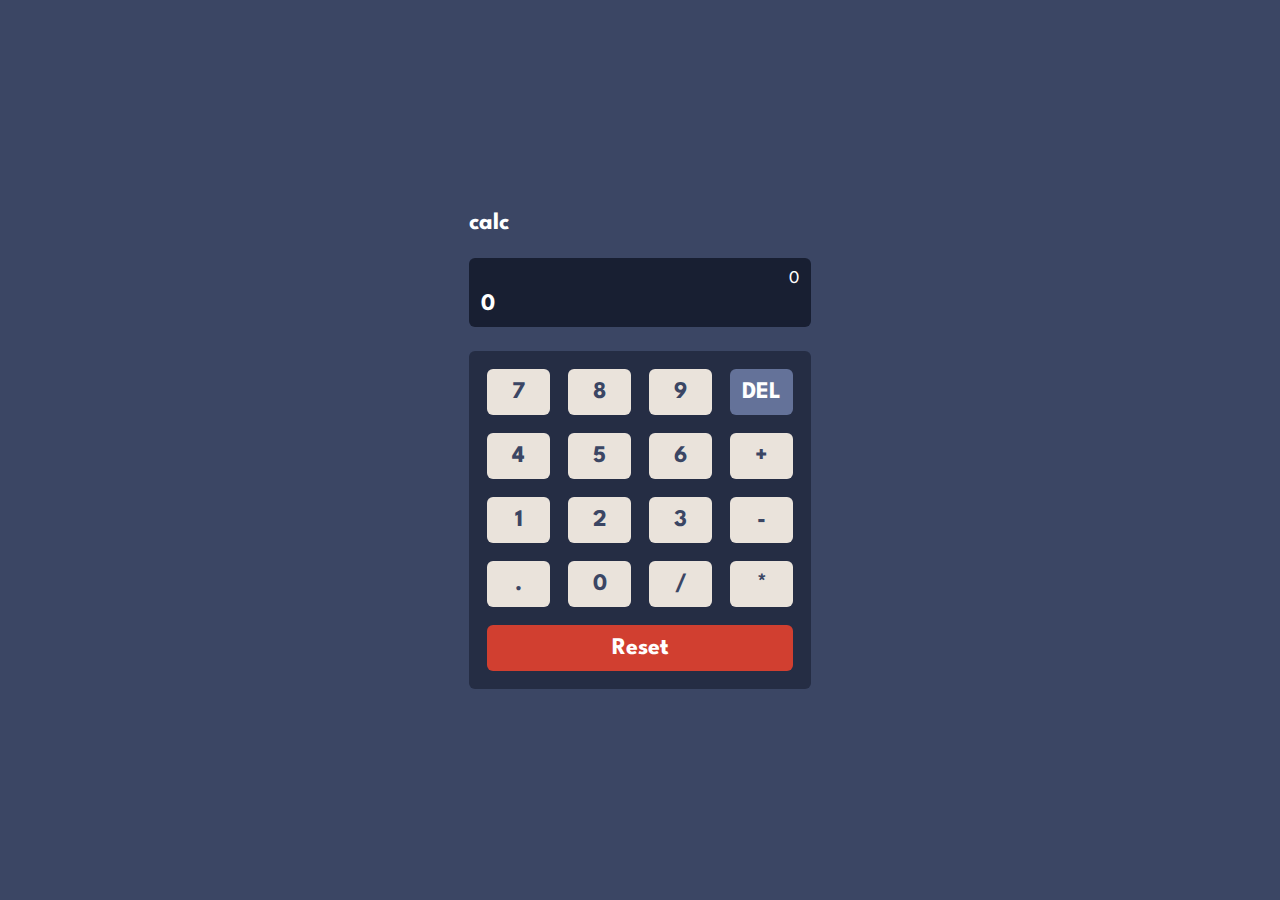
<file: odin-calculator/index.html>
<!DOCTYPE html>
<html lang="en">
  <head>
    <meta charset="UTF-8" />
    <meta http-equiv="X-UA-Compatible" content="IE=edge" />
    <meta name="viewport" content="width=device-width, initial-scale=1.0" />
    <title>Odin Calculator</title>
    <link rel="stylesheet" href="styles.css" />
    <link rel="shortcut icon" href="favicon.ico" type="image/x-icon" />
  </head>
  <body>
    <div class="calc-wrapper">
      <div class="header">calc</div>
      <div class="display-wrapper">
        <div class="expression">0</div>
        <div class="result">0</div>
      </div>

      <div class="num-wrapper">
        <div class="numInput">7</div>
        <div class="numInput">8</div>
        <div class="numInput">9</div>
        <div class="backspace">DEL</div>
        <div class="numInput">4</div>
        <div class="numInput">5</div>
        <div class="numInput">6</div>
        <div class="operatorInput">+</div>
        <div class="numInput">1</div>
        <div class="numInput">2</div>
        <div class="numInput">3</div>
        <div class="operatorInput">-</div>
        <div class="decimal">.</div>
        <div class="numInput">0</div>
        <div class="operatorInput">/</div>
        <div class="operatorInput">*</div>
        <div class="clear">Reset</div>
      </div>
    </div>
  </body>
  <script src="app.js"></script>
</html>
</file>
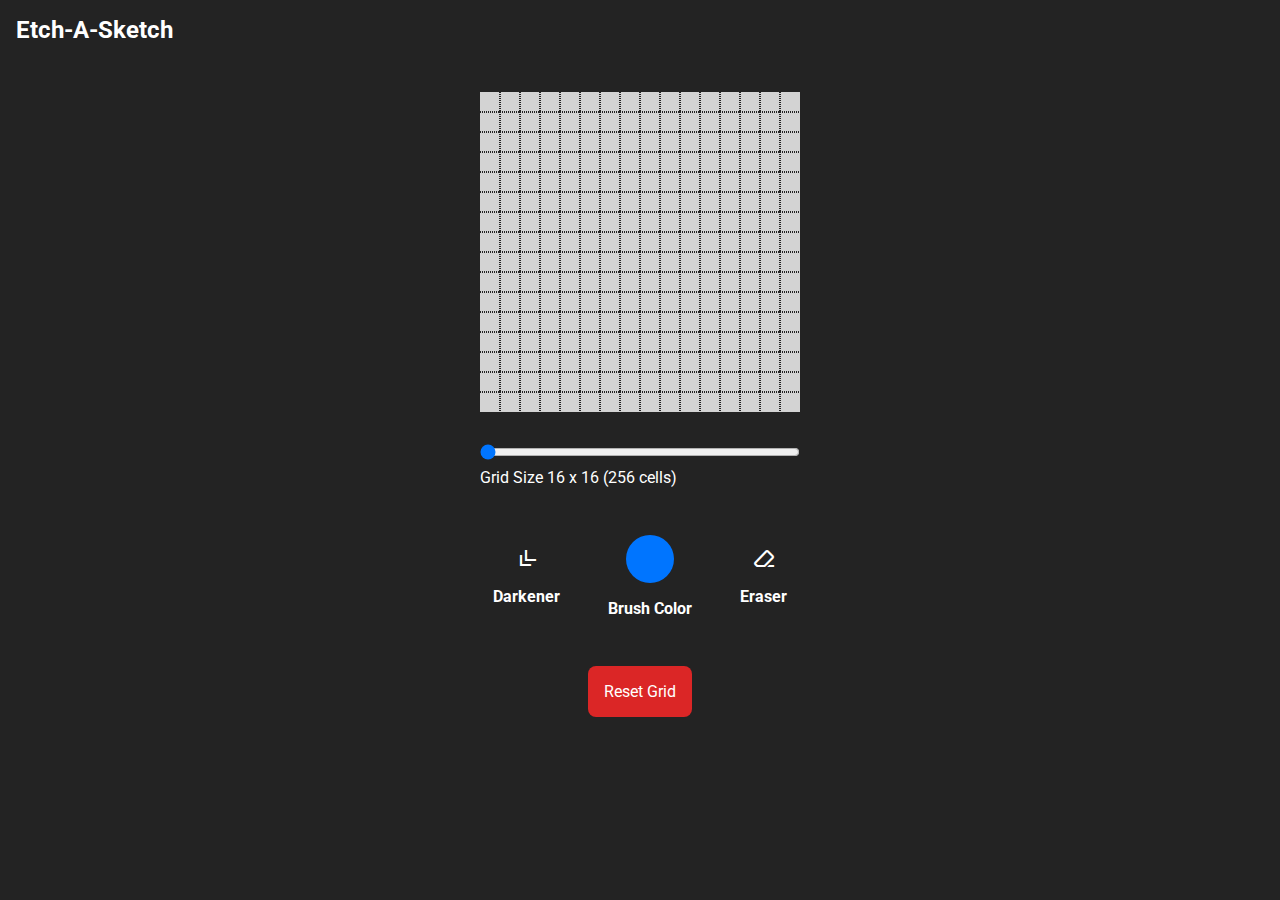
<file: odin-etch-a-sketch/index.html>
<!DOCTYPE html>
<html lang="en">
  <head>
    <meta charset="UTF-8" />
    <meta http-equiv="X-UA-Compatible" content="IE=edge" />
    <meta name="viewport" content="width=device-width, initial-scale=1.0" />
    <title>Odin Etch-A-Sketch</title>
    <link rel="stylesheet" href="styles.css" />
    <link rel="shortcut icon" href="favicon.ico" type="image/x-icon" />
    <link
      rel="stylesheet"
      href="https://fonts.googleapis.com/css2?family=Material+Symbols+Outlined:opsz,wght,FILL,GRAD@24,400,0,0"
    />
    <link
      rel="stylesheet"
      href="https://fonts.googleapis.com/css2?family=Material+Symbols+Outlined:opsz,wght,FILL,GRAD@24,400,0,0"
    />
  </head>
  <body>
    <h1>Etch-A-Sketch</h1>
    <div class="Grid"></div>

    <input
      type="range"
      name="grid-range"
      id="Grid-range"
      min="16"
      max="32"
      value="16"
    />
    <label class="Grid-range-label" for="grid-range"></label>
    <div class="Tools">
      <div class="Tools-wrapper Darkener">
        <span class="material-symbols-outlined"> more_down </span>
        <div>Darkener</div>
      </div>
      <div class="Brush-color-tools-wrapper">
        <div class="Brush-color-wrapper">
          <input
            type="color"
            name="brush-color"
            id="Brush-color"
            value="#0075ff"
          />
        </div>
        <label class="Brush-color-label" for="brush-color">Brush Color</label>
      </div>

      <div class="Tools-wrapper Eraser">
        <span class="material-symbols-outlined"> ink_eraser </span>
        <div>Eraser</div>
      </div>
    </div>
    <div class="Reset">Reset Grid</div>
  </body>
  <script src="app.js"></script>
</html>
</file>
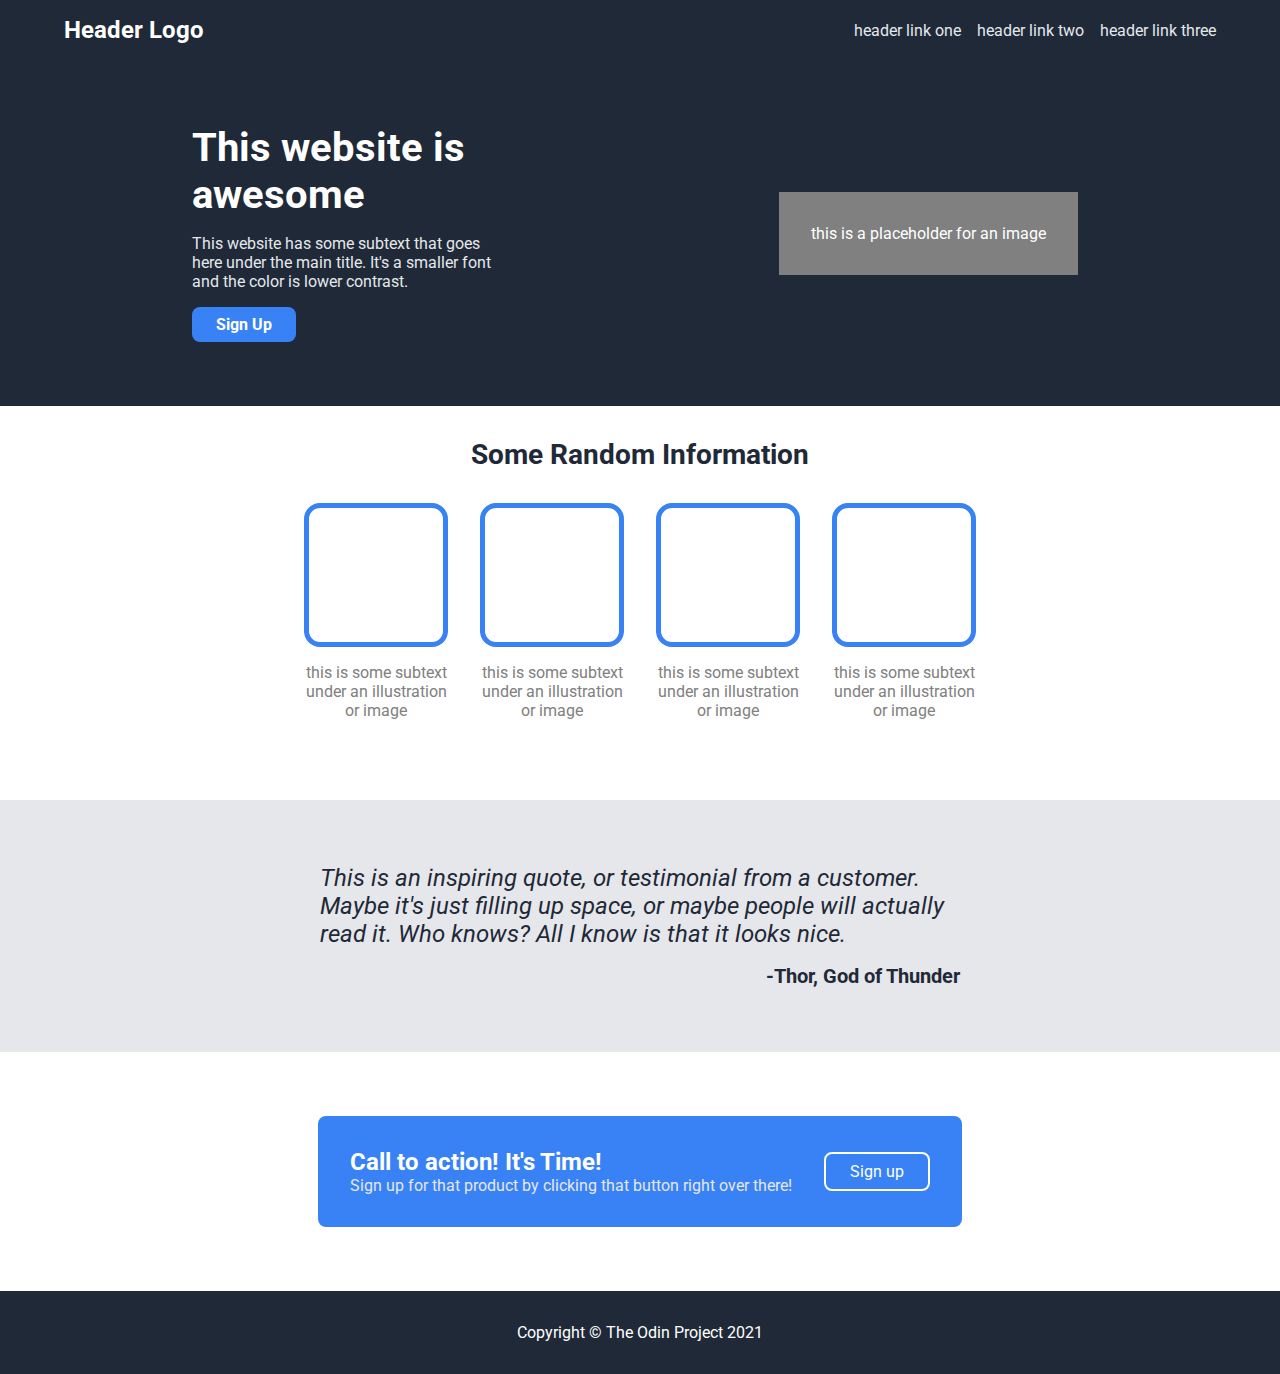
<file: odin-landing-page/index.html>
<!DOCTYPE html>
<html lang="en">
  <head>
    <meta charset="UTF-8" />
    <meta http-equiv="X-UA-Compatible" content="IE=edge" />
    <meta name="viewport" content="width=device-width, initial-scale=1.0" />
    <title>Odin Landing Page</title>
    <link rel="stylesheet" href="styles.css" />
    <link rel="shortcut icon" href="favicon.ico" type="image/x-icon" />
  </head>
  <body>
    <section class="Section1">
      <nav class="Navigation">
        <h1 class="Navigation__logo">Header Logo</h1>
        <a class="Navigation__link" href="">header link one</a>
        <a class="Navigation__link" href="">header link two</a>
        <a class="Navigation__link" href="">header link three</a>
      </nav>
      <div class="SignUp">
        <div class="SignUp__wrapper">
          <h1 class="SignUp__h">This website is awesome</h1>
          <p class="SignUp__p">
            This website has some subtext that goes here under the main title.
            It's a smaller font and the color is lower contrast.
          </p>
          <div class="SignUp__button">Sign Up</div>
        </div>
        <div class="SignUp__image">this is a placeholder for an image</div>
      </div>
    </section>
    <section class="Section2">
      <h1 class="Section2__h">Some Random Information</h1>
      <div class="Info">
        <div class="Info__wrapper">
          <div class="Info__content-box"></div>
          <p>this is some subtext under an illustration or image</p>
        </div>
        <div class="Info__wrapper">
          <div class="Info__content-box"></div>
          <p>this is some subtext under an illustration or image</p>
        </div>
        <div class="Info__wrapper">
          <div class="Info__content-box"></div>
          <p>this is some subtext under an illustration or image</p>
        </div>
        <div class="Info__wrapper">
          <div class="Info__content-box"></div>
          <p>this is some subtext under an illustration or image</p>
        </div>
      </div>
    </section>
    <section class="Section3">
      <p class="Section3__testimonial">
        This is an inspiring quote, or testimonial from a customer. Maybe it's
        just filling up space, or maybe people will actually read it. Who knows?
        All I know is that it looks nice.
      </p>
      <span class="Section3__testimonial-name">-Thor, God of Thunder</span>
    </section>
    <section class="Section4">
      <div class="CTA">
        <div>
          <h1 class="CTA__h">Call to action! It's Time!</h1>
          <p class="CTA__p">
            Sign up for that product by clicking that button right over there!
          </p>
        </div>
        <div class="CTA__button">Sign up</div>
      </div>
    </section>
    <footer>Copyright &copy; The Odin Project 2021</footer>
  </body>
  <!-- <script src="app.js"></script> -->
</html>
</file>
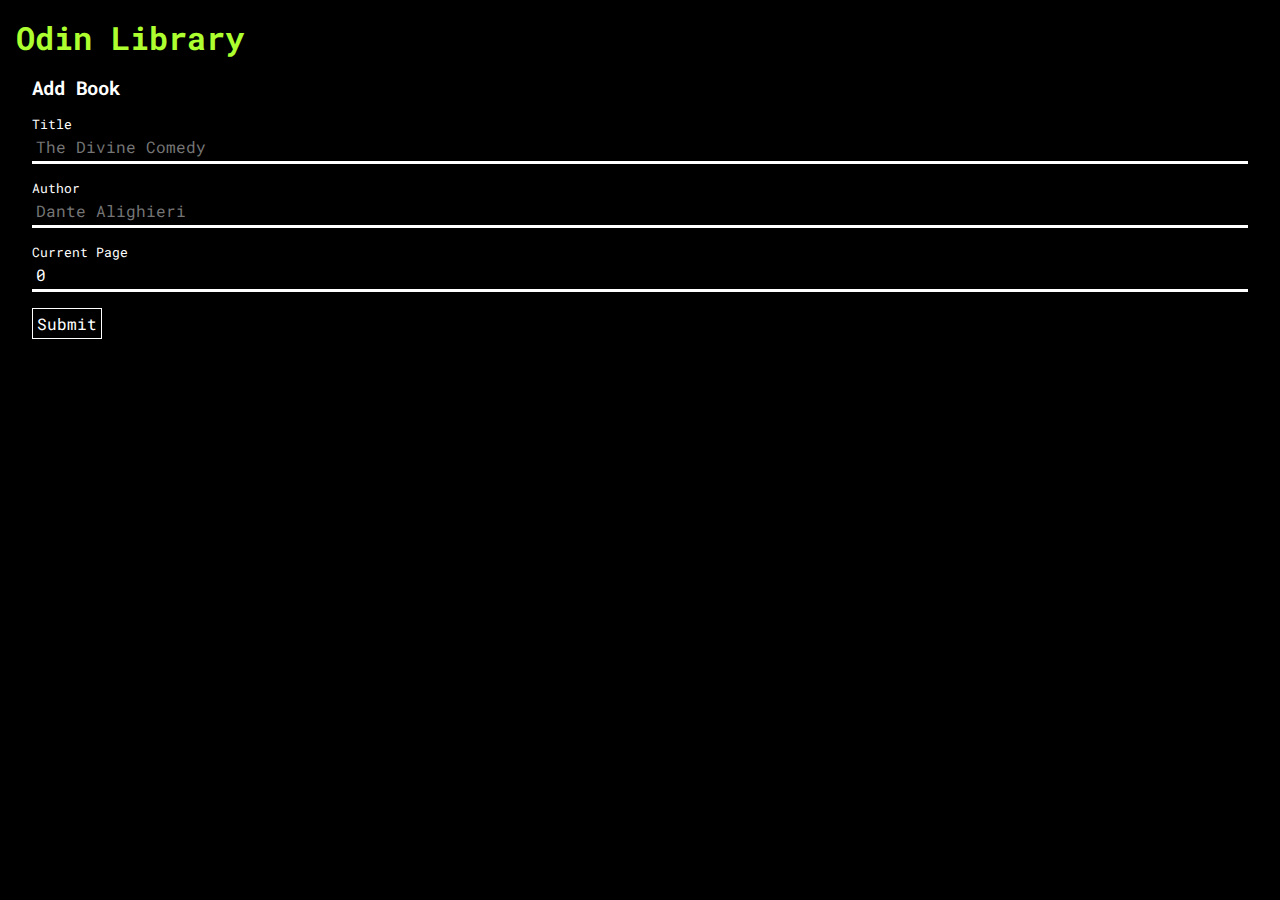
<file: odin-library/index.html>
<!DOCTYPE html>
<html lang="en">
  <head>
    <meta charset="UTF-8" />
    <meta http-equiv="X-UA-Compatible" content="IE=edge" />
    <meta name="viewport" content="width=device-width, initial-scale=1.0" />
    <title>Odin Library</title>
    <link rel="stylesheet" href="styles.css" />
    <link rel="shortcut icon" href="favicon.ico" type="image/x-icon" />
  </head>
  <body>
    <h1 class="logo">Odin Library</h1>
    <form class="addBook" action="">
      <h1>Add Book</h1>
      <div class="inputWrapper">
        <label for="">Title</label>
        <input
          class="titleInput"
          type="text"
          placeholder="The Divine Comedy"
          name="titleInput"
        />
      </div>
      <div class="inputWrapper">
        <label for="">Author</label>
        <input
          class="authorInput"
          type="text"
          placeholder="Dante Alighieri"
          name="authorInput"
        />
      </div>
      <div class="inputWrapper">
        <label for="">Current Page</label>
        <input
          class="pageInput"
          type="number"
          name="pageInput"
          value="0"
          placeholder="0"
        />
      </div>

      <button class="submit" type="submit">Submit</button>
    </form>

    <ul class="libraryList"></ul>
  </body>
  <script src="app.js"></script>
</html>
</file>
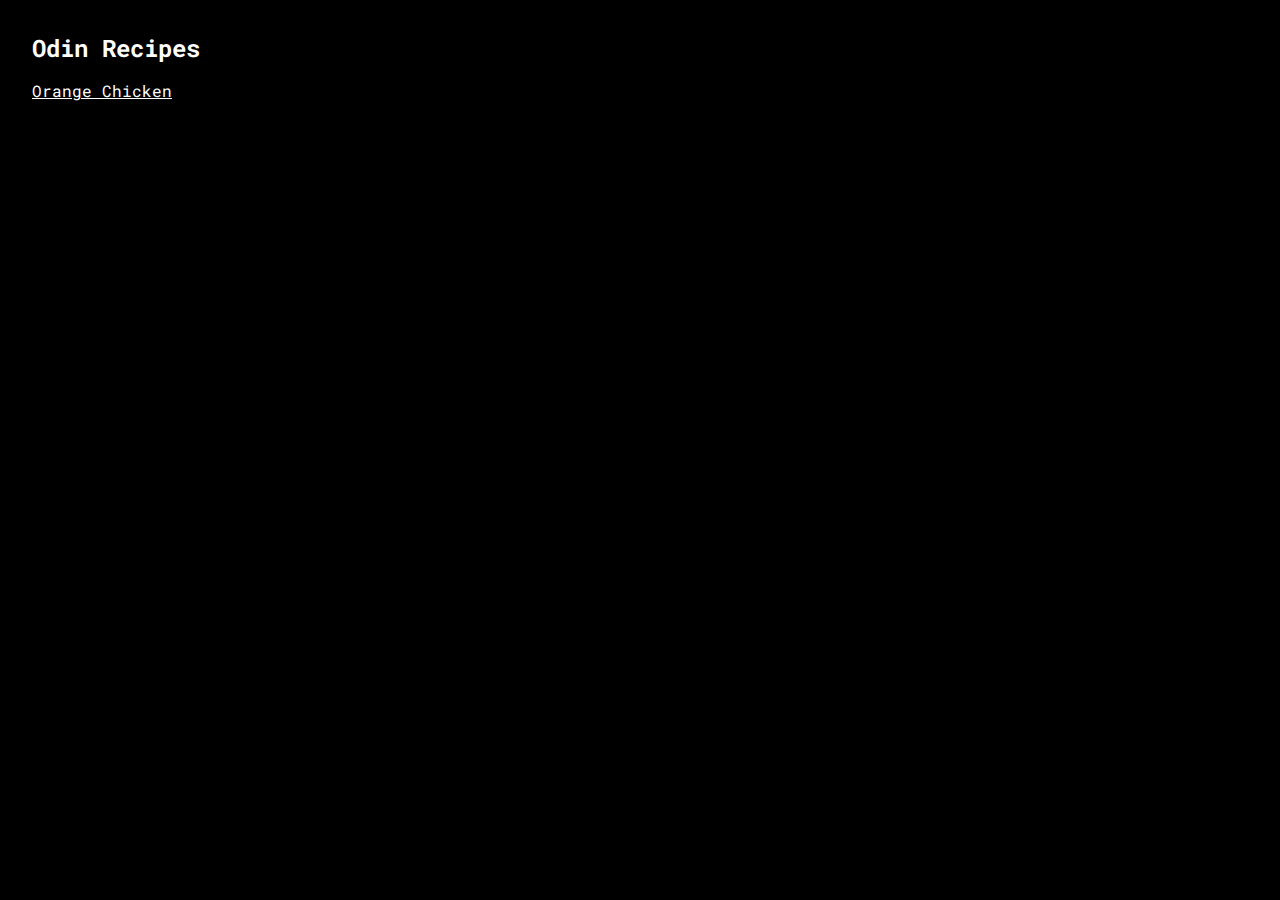
<file: odin-recipes/index.html>
<!DOCTYPE html>
<html lang="en">
  <head>
    <meta charset="UTF-8" />
    <meta http-equiv="X-UA-Compatible" content="IE=edge" />
    <meta name="viewport" content="width=device-width, initial-scale=1.0" />
    <title>Odin Recipes</title>
    <link rel="stylesheet" href="styles.css" />
    <!--   <link rel="shortcut icon" href="favicon.ico" type="image/x-icon" /> -->
  </head>
  <body>
    <h1>Odin Recipes</h1>
    <a href="./recipes/orange-chicken.html">Orange Chicken</a>
  </body>
  <!-- <script src="app.js"></script> -->
</html>
</file>
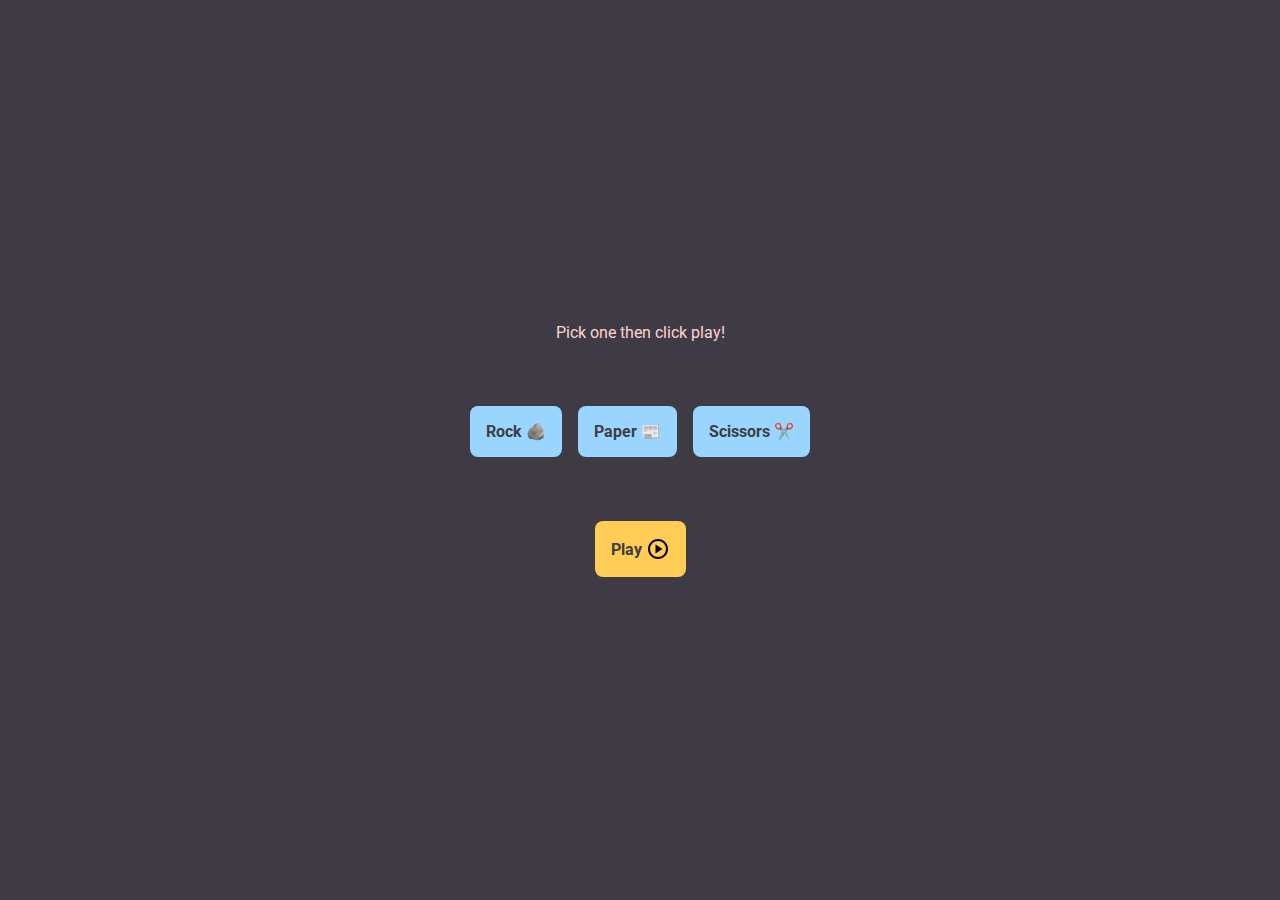
<file: odin-rps/index.html>
<!DOCTYPE html>
<html lang="en">
  <head>
    <meta charset="UTF-8" />
    <meta http-equiv="X-UA-Compatible" content="IE=edge" />
    <meta name="viewport" content="width=device-width, initial-scale=1.0" />
    <title>Odin RPS</title>
    <link rel="stylesheet" href="styles.css" />
    <link rel="shortcut icon" href="favicon.ico" type="image/x-icon" />
  </head>
  <body>
    <h1 class="Result">Pick one then click play!</h1>
    <div class="Options-wrapper">
      <div class="Rock Option">Rock 🪨</div>
      <div class="Paper Option">Paper 📰</div>
      <div class="Scissors Option">Scissors ✂️</div>
    </div>
    <div class="Play">Play <img src="./images/play-circle.svg" alt="" /></div>
  </body>
  <script src="app.js"></script>
</html>
</file>
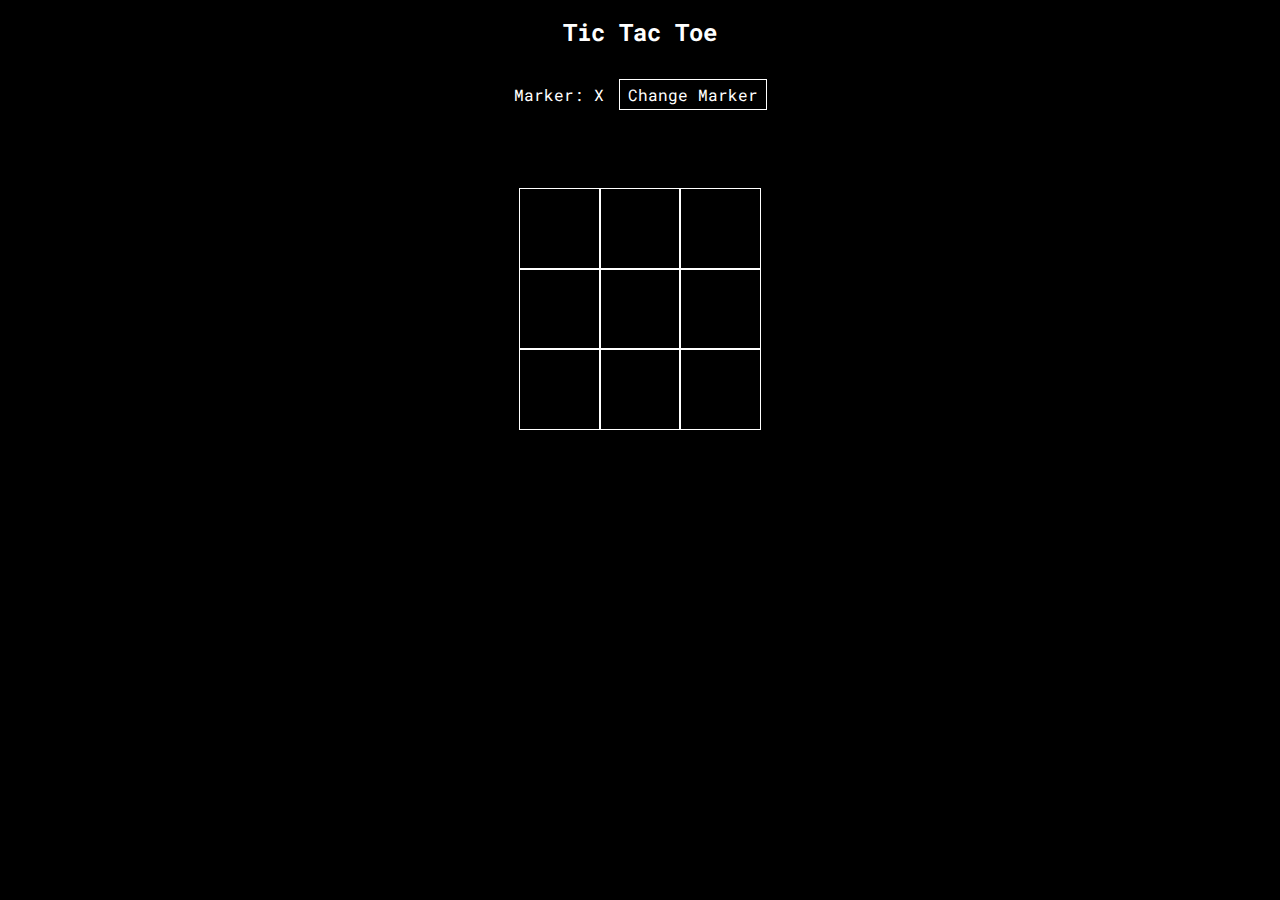
<file: odin-tic-tac-toe/index.html>
<!DOCTYPE html>
<html lang="en">
  <head>
    <meta charset="UTF-8" />
    <meta http-equiv="X-UA-Compatible" content="IE=edge" />
    <meta name="viewport" content="width=device-width, initial-scale=1.0" />
    <title></title>
    <link rel="stylesheet" href="styles.css" />
    <link rel="shortcut icon" href="favicon.ico" type="image/x-icon" />
  </head>
  <body>
    <h1>Tic Tac Toe</h1>
    <div class="changeMarkerWrapper">
      <p class="markerIndicator">Marker: X</p>
      <button class="changeMarker">Change Marker</button>
    </div>

    <p class="result"></p>
    <div class="gameBoard">
      <div class="cell"></div>
      <div class="cell"></div>
      <div class="cell"></div>
      <div class="cell"></div>
      <div class="cell"></div>
      <div class="cell"></div>
      <div class="cell"></div>
      <div class="cell"></div>
      <div class="cell"></div>
    </div>
    <button class="reset">New Game</button>
    <div class="chooseTurnOrderWrapper">
      <button class="first">Go First</button>
      <button class="second">Go Second</button>
    </div>
  </body>
  <script src="app.js"></script>
</html>
</file>
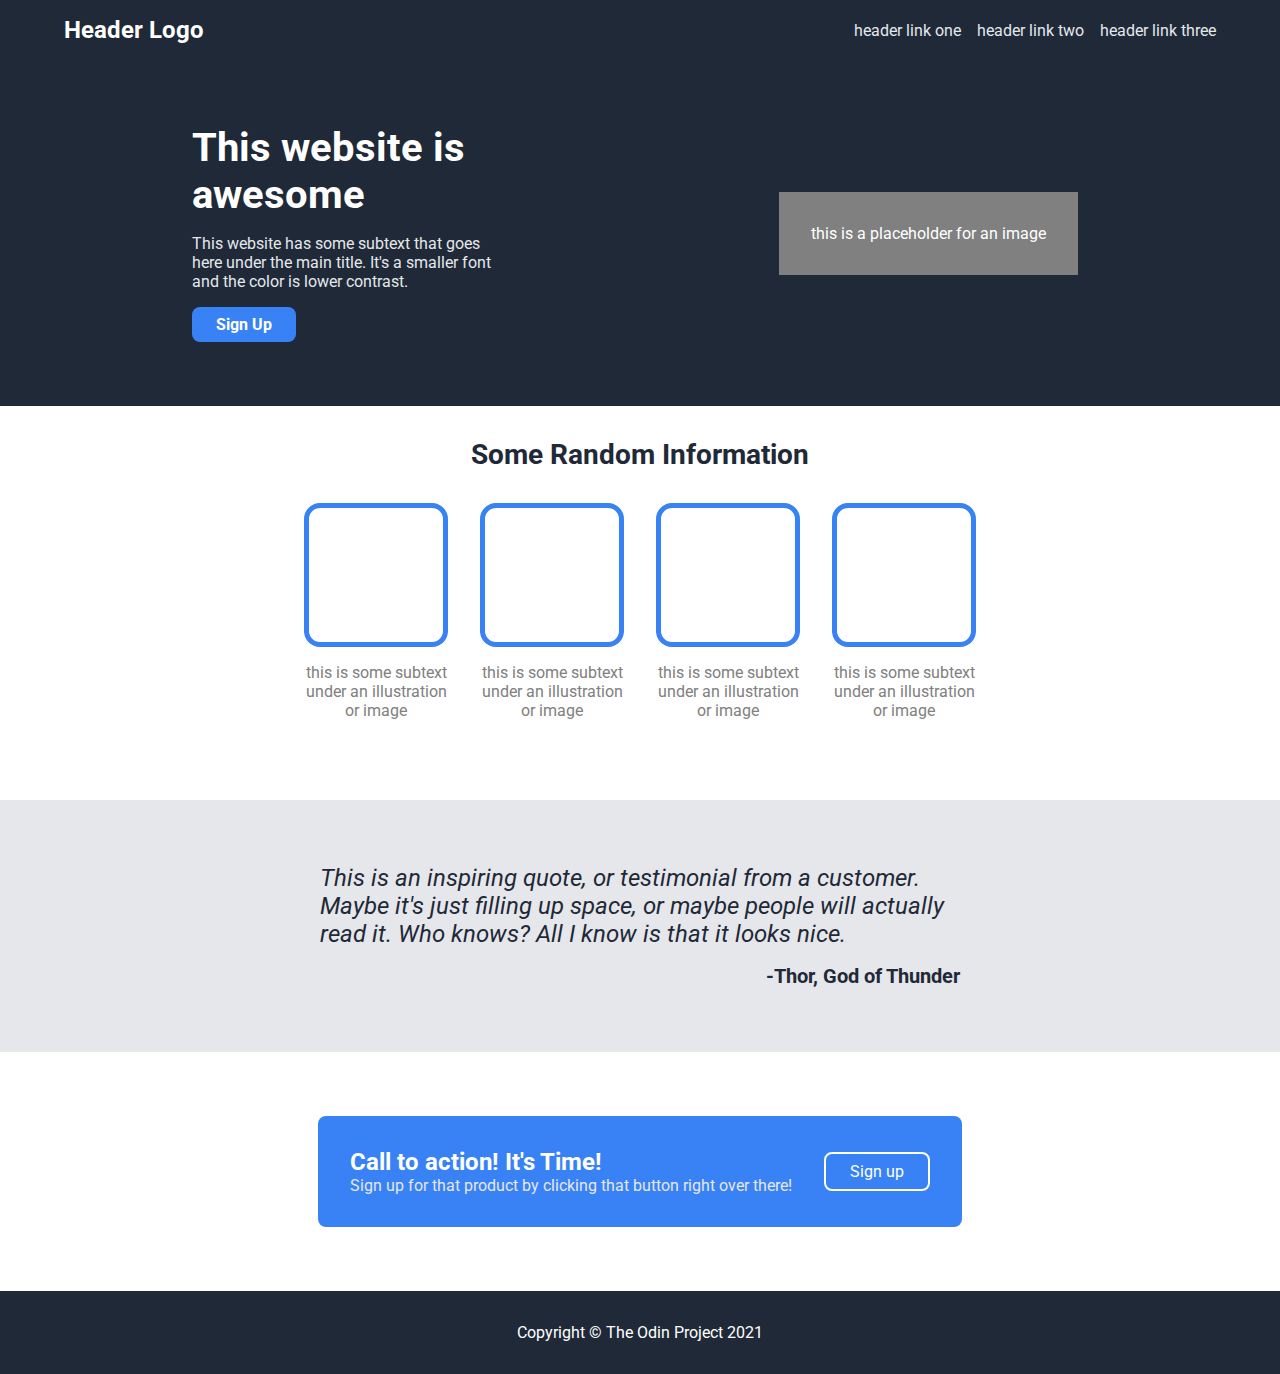
<file: odin-recipes/odin-landing-page/index.html>
<!DOCTYPE html>
<html lang="en">
  <head>
    <meta charset="UTF-8" />
    <meta http-equiv="X-UA-Compatible" content="IE=edge" />
    <meta name="viewport" content="width=device-width, initial-scale=1.0" />
    <title></title>
    <link rel="stylesheet" href="styles.css" />
    <link rel="shortcut icon" href="favicon.ico" type="image/x-icon" />
  </head>
  <body>
    <section class="Section1">
      <nav class="Navigation">
        <h1 class="Navigation__logo">Header Logo</h1>
        <a class="Navigation__link" href="">header link one</a>
        <a class="Navigation__link" href="">header link two</a>
        <a class="Navigation__link" href="">header link three</a>
      </nav>
      <div class="SignUp">
        <div class="SignUp__wrapper">
          <h1 class="SignUp__h">This website is awesome</h1>
          <p class="SignUp__p">
            This website has some subtext that goes here under the main title.
            It's a smaller font and the color is lower contrast.
          </p>
          <div class="SignUp__button">Sign Up</div>
        </div>
        <div class="SignUp__image">this is a placeholder for an image</div>
      </div>
    </section>
    <section class="Section2">
      <h1 class="Section2__h">Some Random Information</h1>
      <div class="Info">
        <div class="Info__wrapper">
          <div class="Info__content-box"></div>
          <p>this is some subtext under an illustration or image</p>
        </div>
        <div class="Info__wrapper">
          <div class="Info__content-box"></div>
          <p>this is some subtext under an illustration or image</p>
        </div>
        <div class="Info__wrapper">
          <div class="Info__content-box"></div>
          <p>this is some subtext under an illustration or image</p>
        </div>
        <div class="Info__wrapper">
          <div class="Info__content-box"></div>
          <p>this is some subtext under an illustration or image</p>
        </div>
      </div>
    </section>
    <section class="Section3">
      <p class="Section3__testimonial">
        This is an inspiring quote, or testimonial from a customer. Maybe it's
        just filling up space, or maybe people will actually read it. Who knows?
        All I know is that it looks nice.
      </p>
      <span class="Section3__testimonial-name">-Thor, God of Thunder</span>
    </section>
    <section class="Section4">
      <div class="CTA">
        <div>
          <h1 class="CTA__h">Call to action! It's Time!</h1>
          <p class="CTA__p">
            Sign up for that product by clicking that button right over there!
          </p>
        </div>
        <div class="CTA__button">Sign up</div>
      </div>
    </section>
    <footer>Copyright &copy; The Odin Project 2021</footer>
  </body>
  <!-- <script src="app.js"></script> -->
</html>
</file>
<file: odin-calculator/styles.css>
@import url("https://fonts.googleapis.com/css2?family=League+Spartan:wght@400;700&display=swap");
:root {
  --white: white;
  --dark-blue: #3b4664;
  --very-dark-blue: #181f32;
  --darker-blue: #252d44;
  --blue: #647299;
  --cream: #eae3db;
  --tan: #b1a39a;
  --blue-shadow: #3f4b71;
  --red: #d13f30;
  --dark-red: #962213;
}

*,
*::before,
*::after {
  box-sizing: border-box;
}

* {
  margin: 0;
  padding: 0;
  border: 0;
  font: inherit;
  background: none;
  /* background: rgba(146, 146, 146, 0.266);
  outline: dotted 2px; */
  list-style-type: none;
}

html {
  background: var(--dark-blue);
  font-family: "League Spartan", sans-serif;
  color: var(--white);
  font-size: 1.5rem;
  font-weight: 700;
}

body {
  min-height: 100vh;
  display: flex;
  flex-direction: column;
  justify-content: center;
  align-items: center;
}

img,
picture,
svg,
video {
  display: block;
  max-width: 100%;
}

.calc-wrapper {
  display: flex;
  flex-direction: column;
  gap: 1rem;
}

.display-wrapper {
  display: flex;
  flex-direction: column;
  background: var(--very-dark-blue);
  width: 100%;
  padding: 0.5rem;
  border-radius: 0.25rem;
  gap: 0.25rem;
}

.expression {
  font-size: 0.75rem;
  font-weight: 400;
  text-align: right;
}

.num-wrapper {
  display: grid;
  grid-template-columns: repeat(4, 1fr);
  background-color: var(--darker-blue);
  gap: 0.75rem;
  cursor: pointer;
  padding: 0.75rem;
  border-radius: 0.25rem;
}

.numInput,
.operatorInput,
.decimal,
.backspace {
  display: flex;
  justify-content: center;
  align-items: center;
  padding: 0.5rem;
  border-radius: 0.25rem;
}

.numInput,
.operatorInput,
.decimal {
  background: var(--cream);
  color: var(--dark-blue);
}

.backspace {
  background: var(--blue);
}

.clear {
  background: var(--red);
  grid-column: 1 / span 4;
  text-align: center;
  padding: 0.5rem;
  border-radius: 0.25rem;
}
</file>
<file: odin-etch-a-sketch/styles.css>
@import url("https://fonts.googleapis.com/css2?family=Roboto:wght@400;700&display=swap");

:root {
  --white: white;
}

*,
*::before,
*::after {
  box-sizing: border-box;
}

* {
  margin: 0;
  padding: 0;
  border: 0;
  font: inherit;
  background: none;
  /* background: rgba(146, 146, 146, 0.266);
  outline: dotted 1px; */
  list-style-type: none;
}

html {
  background: rgb(35, 35, 35);
  color: white;
  font-family: "Roboto", sans-serif;
}

body {
  min-height: 100vh;
  display: flex;
  flex-direction: column;
  padding: 1rem;
}

img,
picture,
svg,
video {
  display: block;
  max-width: 100%;
}

h1 {
  font-size: 1.5rem;
  font-weight: 700;
}

.Cell {
  cursor: crosshair;
  user-select: none;
  outline: 1px dotted rgb(35, 35, 35);
}

.Grid {
  display: grid;
  width: 20rem;
  height: 20rem;
  outline: 1px dotted black;
  background: lightgray;
  align-self: center;
  margin-top: 3rem;
}

#Brush-color {
  height: 5rem;

  opacity: 0;
  cursor: pointer;
}

.Brush-color-wrapper {
  height: 3rem;
  width: 3rem;
  border-radius: 3rem;
  cursor: pointer;
  overflow: hidden;
}

.Grid-range-label {
  width: 20rem;
  align-self: center;
  margin-top: 0.5rem;
}

#Grid-range {
  width: 20rem;
  align-self: center;
  margin-top: 2rem;
}

.Brush-color-label {
  font-weight: 700;
}

.Eraser {
  font-weight: 700;
}

.Darkener {
  font-weight: 700;
}

.Tools {
  display: flex;
  justify-content: center;
  margin-top: 2rem;
  overflow: hidden;
  gap: 1rem;
}

.Tools-wrapper {
  display: flex;
  flex-direction: column;
  padding: 1rem;
  gap: 1rem;
  align-items: center;
  cursor: pointer;
  border-radius: 0.5rem;
  justify-content: center;
}

.Tools-wrapper:hover {
  background: rgba(255, 255, 255, 0.1);
}

.Brush-color-tools-wrapper {
  display: flex;
  flex-direction: column;
  padding: 1rem;
  gap: 1rem;
  align-items: center;
  cursor: pointer;
  border-radius: 0.5rem;
}

.Reset {
  background: rgb(219, 38, 38);
  width: fit-content;
  padding: 1rem;
  border-radius: 0.5rem;
  cursor: pointer;
  align-self: center;
  margin-top: 2rem;
}

.Reset:hover {
  box-shadow: 0px 0px 20px red;
}
</file>
<file: odin-landing-page/styles.css>
@import url("https://fonts.googleapis.com/css2?family=Roboto:wght@400;500;700&display=swap");

:root {
  --white: white;
}

*,
*::before,
*::after {
  box-sizing: border-box;
}

* {
  margin: 0;
  padding: 0;
  border: 0;
  font: inherit;
  background: none;
  /* background: rgba(146, 146, 146, 0.266);
  outline: dotted 2px; */
  list-style-type: none;
}

html {
  font-family: "Roboto", sans-serif;
}

body {
  min-height: 100vh;
}

img,
picture,
svg,
video {
  display: block;
  max-width: 100%;
}
.Section1 {
  background: #1f2937;
  padding: 0 5%;
}

.Navigation {
  display: flex;
  gap: 1rem;
  align-items: center;
  padding: 1rem 0;
}

.Navigation > .Navigation__logo {
  flex: 1;
  color: white;
  font-weight: 700;
  font-size: 1.5rem;
}

.Navigation__link {
  color: #e5e7eb;
  text-decoration: none;
}

.SignUp {
  display: grid;
  grid-template-columns: 1fr 1fr;
  justify-items: center;
  align-items: center;
  padding: 4rem 0;
}

.SignUp__wrapper {
  display: flex;
  flex-direction: column;
  gap: 1rem;
}

.SignUp__h {
  font-size: 2.5rem;
  font-weight: 700;
  color: white;
  max-width: 20rem;
}

.SignUp__p {
  color: #e5e7eb;
  max-width: 20rem;
}

.SignUp__button {
  background: #3882f6;
  width: fit-content;
  padding: 0.5rem 1.5rem;
  color: white;
  font-weight: 700;
  border-radius: 0.5rem;
  cursor: pointer;
}

.SignUp__image {
  display: flex;
  width: fit-content;
  height: fit-content;
  padding: 2rem;
  background: grey;
  color: white;
}

.Section2 {
  display: flex;
  flex-direction: column;
  align-items: center;
  gap: 2rem;
  padding: 2rem 5% 5rem 5%;
}

.Section2__h {
  font-size: 1.75rem;
  font-weight: 700;
  color: #1f2937;
}

.Info {
  display: flex;
  gap: 2rem;
}

.Info__wrapper {
  display: flex;
  flex-direction: column;
  align-items: center;
  gap: 1rem;
  text-align: center;
  color: grey;
  max-width: 9rem;
}

.Info__content-box {
  height: 9rem;
  width: 9rem;
  border: 5px solid #3882f6;
  border-radius: 1rem;
}

.Section3 {
  display: flex;
  flex-direction: column;
  background: #e5e7eb;
  align-items: center;
  padding: 4rem 2rem;
  gap: 1rem;
}

.Section3__testimonial {
  color: #1f2937;
  font-style: italic;
  font-size: 1.5rem;
  max-width: 40rem;
}

.Section3__testimonial-name {
  font-weight: 700;
  font-size: 1.25rem;
  color: #1f2937;
  width: 100%;
  text-align: right;
  max-width: 40rem;
}

.Section4 {
  display: flex;
  align-items: center;
  justify-content: center;
  padding: 4rem;
}

.CTA {
  display: flex;
  background: #3882f6;
  align-items: center;
  width: fit-content;
  padding: 2rem;
  gap: 2rem;
  border-radius: 0.5rem;
}

.CTA__h {
  font-size: 1.5rem;
  color: white;
  font-weight: 700;
}

.CTA__p {
  color: #e5e7eb;
}

.CTA__button {
  color: white;
  padding: 0.5rem 1.5rem;
  border: 2px solid white;
  border-radius: 0.5rem;
  cursor: pointer;
  white-space: nowrap;
}

footer {
  display: flex;
  justify-content: center;
  padding: 2rem;
  background: #1f2937;
  color: white;
}
</file>
<file: odin-library/styles.css>
@import url("https://fonts.googleapis.com/css2?family=Roboto+Mono:wght@400;700&display=swap");

:root {
  --white: white;
  --black: black;
}

*,
*::before,
*::after {
  box-sizing: border-box;
}

* {
  margin: 0;
  padding: 0;
  border: 0;
  font: inherit;
  background: none;
  /* background: rgba(146, 146, 146, 0.266);
  outline: dotted 2px; */
  list-style-type: none;
  color: var(--white);
}

html {
  font-family: "Roboto Mono", monospace;
  font-weight: 400;
  background: var(--black);
}

body {
  min-height: 100vh;
  padding: 1rem;
}

img,
picture,
svg,
video {
  display: block;
  max-width: 100%;
}

input {
  padding: 0.25rem;
  border-bottom: 3px solid var(--white);
}

input:focus {
  outline: none;
  border-color: yellowgreen;
}

label {
  font-size: 0.8rem;
}

button {
  padding: 0.25rem;
  width: fit-content;
  border: 1px solid var(--white);
  cursor: pointer;
}

h1 {
  font-weight: 700;
  font-size: 1.2rem;
}

.logo {
  color: greenyellow;
  font-size: 2rem;
}

.addBook {
  display: flex;
  flex-direction: column;
  gap: 1rem;
  padding: 1rem;
  background: var(--black);
  margin-bottom: 1rem;
}

.inputWrapper {
  display: flex;
  flex-direction: column;
}

.book {
  display: flex;
  flex-direction: column;
  gap: 1rem;
  padding: 1rem;
  border: 1px solid var(--white);
  background: var(--black);
}

.delete {
  padding: 0.25rem;
  background: red;
  width: fit-content;
  cursor: pointer;
}
</file>
<file: odin-recipes/styles.css>
@import url("https://fonts.googleapis.com/css2?family=Roboto+Mono:wght@400;700&display=swap");

:root {
  --white: white;
  --black: black;
  --grey: gray;
  --accent-color: rgb(255, 79, 79);
}

*,
*::before,
*::after {
  box-sizing: border-box;
}

* {
  /* outline: dotted 2px; */
  margin: 0;
  padding: 0;
  border: 0;
  font: inherit;
  background: none;

  color: var(--white);
  font-family: "Roboto Mono", monospace;
}

html {
  background: var(--black);
}

body {
  min-height: 100vh;
  padding: 2rem;
  display: flex;
  flex-direction: column;
  gap: 1rem;
}

ul {
  font-weight: 700;
}
ul > li {
  font-weight: 500;
}

img,
picture,
svg,
video {
  display: block;
  max-width: 100%;
}

div,
span,
article,
aside,
section,
main,
nav,
footer,
header,
form {
  padding: 1rem;
}

h1 {
  font-size: 1.5rem;
  font-weight: 700;
}

a {
}

label {
  font-size: 0.8rem;
}

input[type="text"],
input[type="number"],
input[type="email"],
input[type="password"] {
  border-bottom: 3px solid;
  padding: 0.25rem 0;
}

input[type="text"]:focus,
input[type="number"]:focus,
input[type="email"]:focus,
input[type="password"]:focus {
  outline: none;
  border-color: var(--accent-color);
}

button {
  outline: 1px solid;
  padding: 0.25rem 0.5rem;
  cursor: pointer;
}

button:hover {
  font-weight: 700;
  outline: 2px solid;
}

img {
  width: 15rem;
}
</file>
<file: odin-rps/styles.css>
@import url("https://fonts.googleapis.com/css2?family=Roboto:wght@400;500;700&display=swap");

:root {
  --white: white;
  /* 
  #FFCD56 
  #FFC5C5
  */
}

*,
*::before,
*::after {
  box-sizing: border-box;
}

* {
  margin: 0;
  padding: 0;
  border: 0;
  font: inherit;
  background: none;
  /* background: rgba(146, 146, 146, 0.266);
  outline: dotted 2px; */
  list-style-type: none;
}

html {
  background: #3f3b44;
  font-family: "Roboto", sans-serif;
}

body {
  min-height: 100vh;
  display: flex;
  flex-direction: column;
  justify-content: center;
  align-items: center;
  gap: 4rem;
}

img,
picture,
svg,
video {
  display: block;
  max-width: 100%;
}

h1 {
  color: #ffd2d2;
}

strong {
  font-weight: 700;
  color: #fff;
  font-size: 1.25rem;
}

.Options-wrapper {
  display: flex;
  gap: 1rem;
}

.Option {
  background: #9ad5ff;
  padding: 1rem;
  border-radius: 0.5rem;
  color: #3f3b44;
  font-weight: 700;
  cursor: pointer;
}

.Option:hover {
  box-shadow: 0px 0px 15px 0px #9ad5ff;
}

.Play {
  display: flex;
  background: #ffcd56;
  padding: 1rem;
  border-radius: 0.5rem;
  cursor: pointer;
  align-items: center;
  gap: 0.25rem;
  font-weight: 700;
  color: #3f3b44;
}

.Play:hover {
  box-shadow: 0px 0px 15px 0px #ffcd56;
}
</file>
<file: odin-tic-tac-toe/styles.css>
@import url("https://fonts.googleapis.com/css2?family=Roboto+Mono:wght@400;700&display=swap");

:root {
  --white: white;
  --black: black;
  --grey: gray;
  --accent-color: rgb(255, 79, 79);
}

*,
*::before,
*::after {
  box-sizing: border-box;
}

* {
  /* outline: dotted 2px; */
  margin: 0;
  padding: 0;
  border: 0;
  font: inherit;
  background: none;
  list-style-type: none;
  color: var(--white);
  font-family: "Roboto Mono", monospace;
}

html {
  background: var(--black);
}

body {
  min-height: 100vh;
  display: flex;
  flex-direction: column;
  gap: 1rem;
  align-items: center;
  padding: 1rem;
}

img,
picture,
svg,
video {
  display: block;
  max-width: 100%;
}

div,
span,
article,
aside,
section,
main,
nav,
footer,
header,
form {
  padding: 1rem;
}

h1 {
  font-size: 1.5rem;
  font-weight: 700;
}

a {
  text-decoration: none;
}

label {
  font-size: 0.8rem;
}

input[type="text"],
input[type="number"],
input[type="email"],
input[type="password"] {
  border-bottom: 3px solid;
  padding: 0.25rem 0;
}

input[type="text"]:focus,
input[type="number"]:focus,
input[type="email"]:focus,
input[type="password"]:focus {
  outline: none;
  border-color: var(--accent-color);
}

button {
  outline: 1px solid;
  padding: 0.25rem 0.5rem;
  cursor: pointer;
}

button:hover {
  font-weight: 700;
  outline: 2px solid;
}

.changeMarkerWrapper {
  display: flex;
  align-items: center;
  gap: 1rem;
}

.gameBoard {
  display: grid;
  grid-template-columns: repeat(3, 1fr);
  width: fit-content;
}

.cell {
  width: 5rem;
  height: 5rem;
  display: flex;
  align-items: center;
  justify-content: center;
  font-weight: 700;
  font-size: 3rem;
  outline: 1px solid;
}

.result {
  font-weight: 700;
  height: 1rem;
}

.reset {
  display: none;
}

.chooseTurnOrderWrapper {
  display: none;
}
</file>
<file: odin-recipes/odin-landing-page/styles.css>
@import url("https://fonts.googleapis.com/css2?family=Roboto:wght@400;500;700&display=swap");

:root {
  --white: white;
}

*,
*::before,
*::after {
  box-sizing: border-box;
}

* {
  margin: 0;
  padding: 0;
  border: 0;
  font: inherit;
  background: none;
  /* background: rgba(146, 146, 146, 0.266);
  outline: dotted 2px; */
  list-style-type: none;
}

html {
  font-family: "Roboto", sans-serif;
}

body {
  min-height: 100vh;
}

img,
picture,
svg,
video {
  display: block;
  max-width: 100%;
}
.Section1 {
  background: #1f2937;
  padding: 0 5%;
}

.Navigation {
  display: flex;
  gap: 1rem;
  align-items: center;
  padding: 1rem 0;
}

.Navigation > .Navigation__logo {
  flex: 1;
  color: white;
  font-weight: 700;
  font-size: 1.5rem;
}

.Navigation__link {
  color: #e5e7eb;
  text-decoration: none;
}

.SignUp {
  display: grid;
  grid-template-columns: 1fr 1fr;
  justify-items: center;
  align-items: center;
  padding: 4rem 0;
}

.SignUp__wrapper {
  display: flex;
  flex-direction: column;
  gap: 1rem;
}

.SignUp__h {
  font-size: 2.5rem;
  font-weight: 700;
  color: white;
  max-width: 20rem;
}

.SignUp__p {
  color: #e5e7eb;
  max-width: 20rem;
}

.SignUp__button {
  background: #3882f6;
  width: fit-content;
  padding: 0.5rem 1.5rem;
  color: white;
  font-weight: 700;
  border-radius: 0.5rem;
  cursor: pointer;
}

.SignUp__image {
  display: flex;
  width: fit-content;
  height: fit-content;
  padding: 2rem;
  background: grey;
  color: white;
}

.Section2 {
  display: flex;
  flex-direction: column;
  align-items: center;
  gap: 2rem;
  padding: 2rem 5% 5rem 5%;
}

.Section2__h {
  font-size: 1.75rem;
  font-weight: 700;
  color: #1f2937;
}

.Info {
  display: flex;
  gap: 2rem;
}

.Info__wrapper {
  display: flex;
  flex-direction: column;
  align-items: center;
  gap: 1rem;
  text-align: center;
  color: grey;
  max-width: 9rem;
}

.Info__content-box {
  height: 9rem;
  width: 9rem;
  border: 5px solid #3882f6;
  border-radius: 1rem;
}

.Section3 {
  display: flex;
  flex-direction: column;
  background: #e5e7eb;
  align-items: center;
  padding: 4rem 2rem;
  gap: 1rem;
}

.Section3__testimonial {
  color: #1f2937;
  font-style: italic;
  font-size: 1.5rem;
  max-width: 40rem;
}

.Section3__testimonial-name {
  font-weight: 700;
  font-size: 1.25rem;
  color: #1f2937;
  width: 100%;
  text-align: right;
  max-width: 40rem;
}

.Section4 {
  display: flex;
  align-items: center;
  justify-content: center;
  padding: 4rem;
}

.CTA {
  display: flex;
  background: #3882f6;
  align-items: center;
  width: fit-content;
  padding: 2rem;
  gap: 2rem;
  border-radius: 0.5rem;
}

.CTA__h {
  font-size: 1.5rem;
  color: white;
  font-weight: 700;
}

.CTA__p {
  color: #e5e7eb;
}

.CTA__button {
  color: white;
  padding: 0.5rem 1.5rem;
  border: 2px solid white;
  border-radius: 0.5rem;
  cursor: pointer;
  white-space: nowrap;
}

footer {
  display: flex;
  justify-content: center;
  padding: 2rem;
  background: #1f2937;
  color: white;
}
</file>
